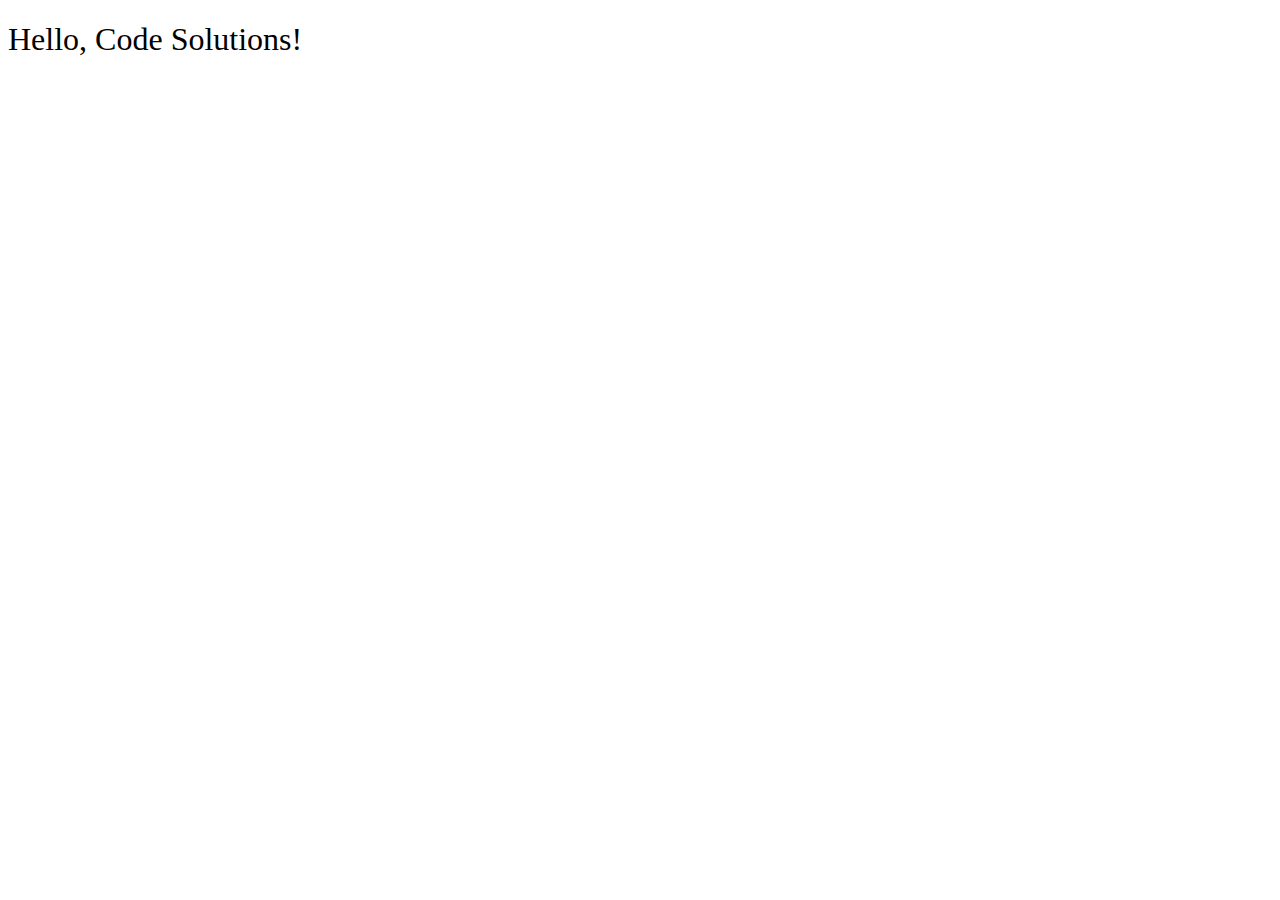
<file: __sample__/index.html>
<!DOCTYPE html>
<html>
<head>
  <title>sample code</title>
  <link rel="stylesheet" href="styles.css">
</head>
<body>
  <h1>Hello, Code Solutions!</h1>
  <script src="main.js"></script>
</body>
</html>
</file>
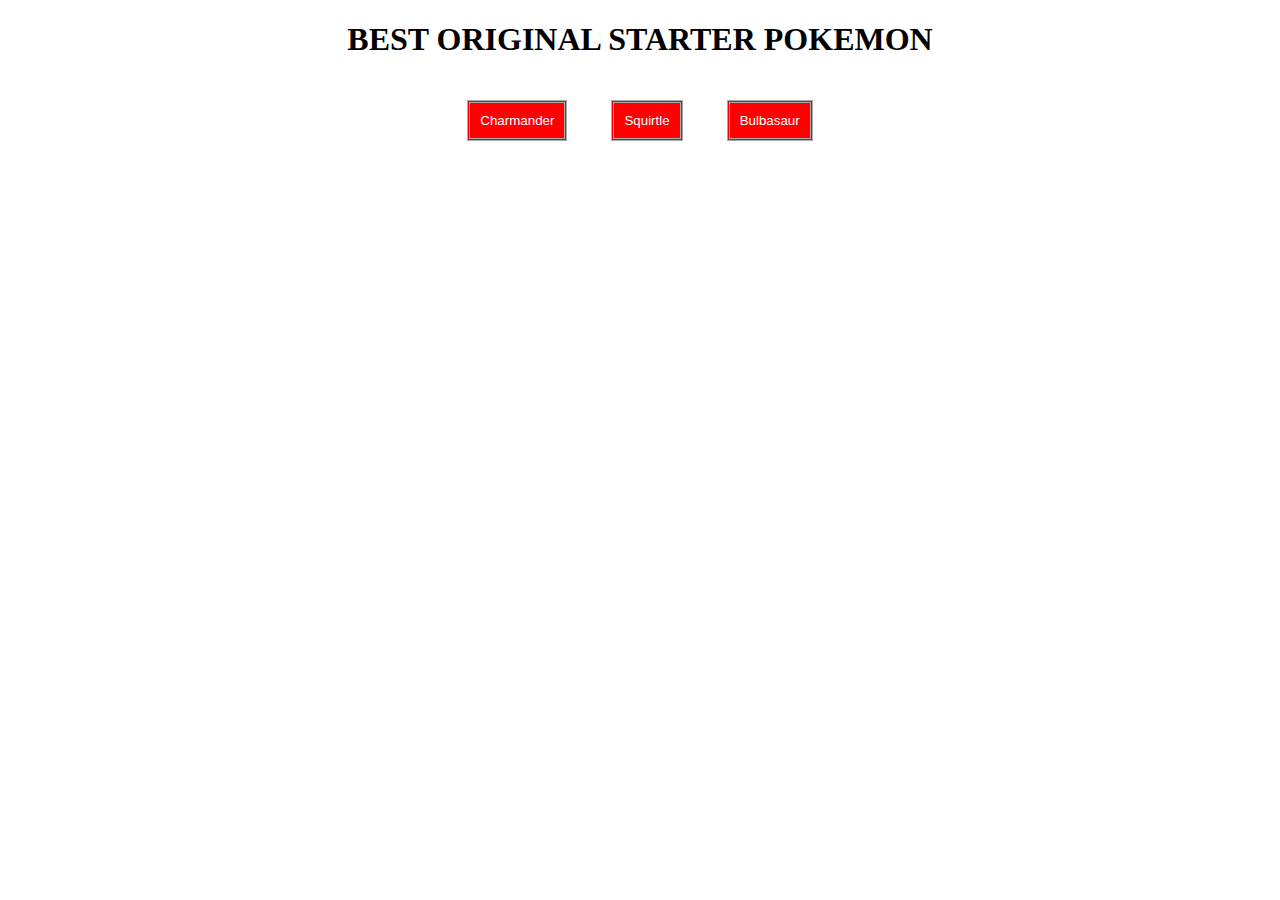
<file: prep-css-box-model/index.html>
<!DOCTYPE html>
<html>
<head>
  <title>CSS Box Model</title>
  <link rel="stylesheet" href="styles.css">
</head>
<body>
  <h1>BEST ORIGINAL STARTER POKEMON</h1>
  <div>
    <button>Charmander</button>
    <button>Squirtle</button>
    <button>Bulbasaur</button>
  </div>
</body>
</html>
</file>
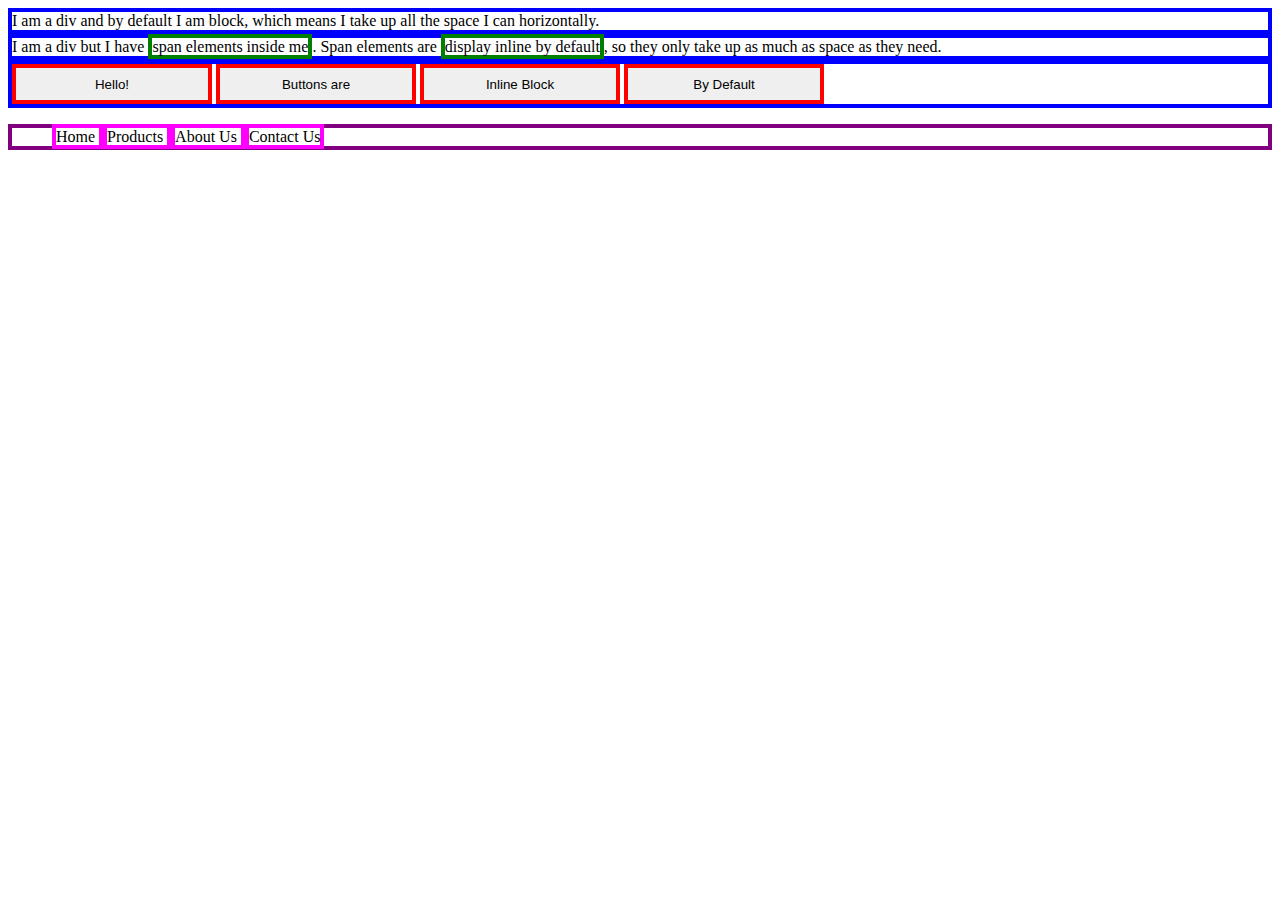
<file: prep-css-display/index.html>
<!DOCTYPE html>
<html>
<head>
  <title>CSS Display Properties</title>
  <style>
  div {
    border: 4px solid blue
  }
  span {
    border: 4px solid green;
    height: 100px;
    width: 100px;
  }
  button {
    border: 4px solid red;
    height: 40px;
    width: 200px;
  }
  ul{
    border: 4px solid purple;
  }
  li {
    border: 4px solid magenta;
    display: inline;
  }
  </style>
</head>
<body>
  <div>I am a div and by default I am block, which means I take up all the space I can horizontally.</div>
  <div>
    I am a div but I have <span>span elements inside me</span>.
    Span elements are <span>display inline by default</span>,
    so they only take up as much as space as they need.
  </div>
  <div>
    <button>Hello!</button>
    <button>Buttons are</button>
    <button>Inline Block</button>
    <button>By Default</button>
  </div>
  <ul>
    <li>
      Home
    </li>
    <li>
      Products
    </li>
    <li>
      About Us
    </li>
    <li>
      Contact Us
    </li>
  </ul>
</body>
</html>
</file>
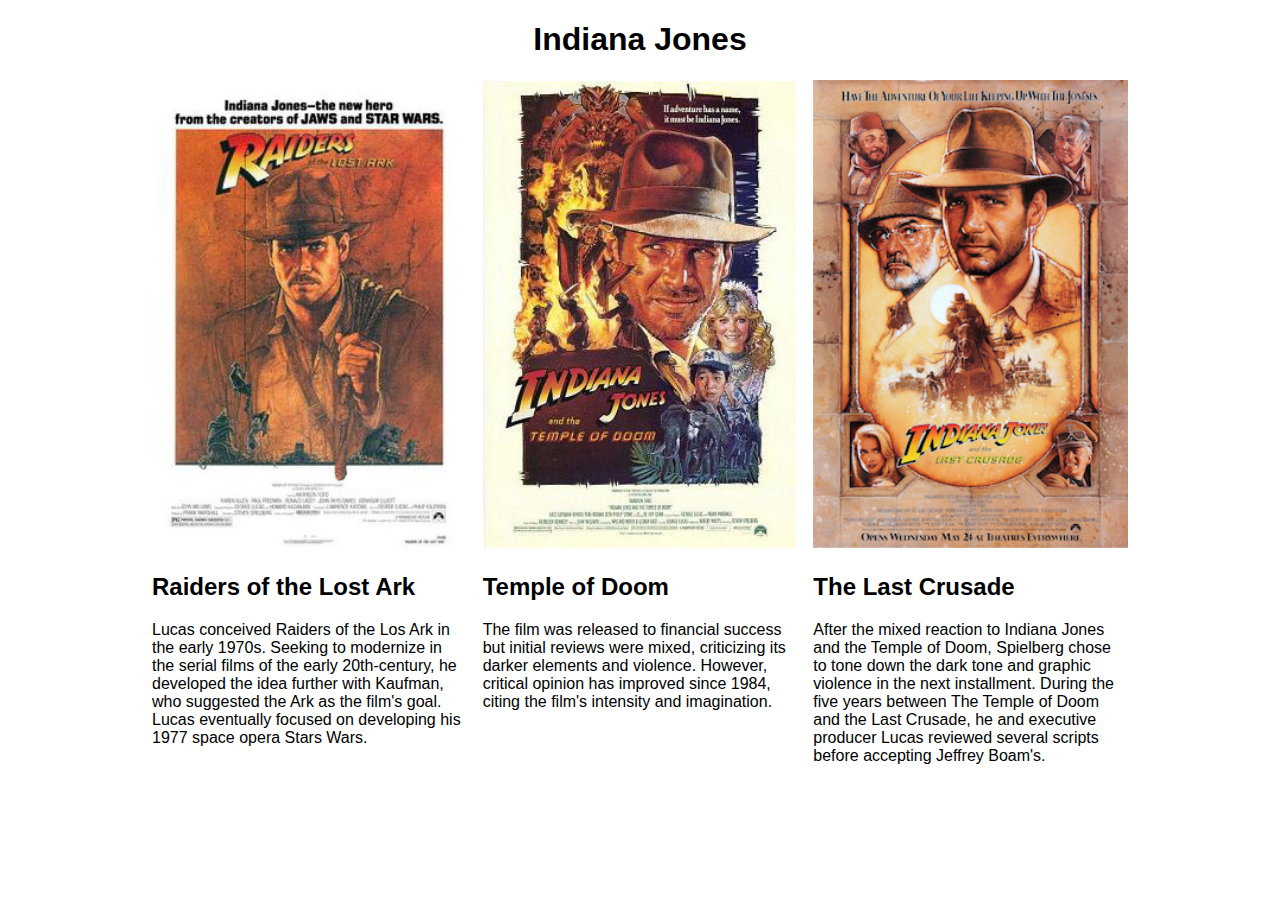
<file: prep-css-layout-classes/index.html>
<!DOCTYPE html>
<html>
<head>
  <title>CSS Layout Classes</title>
  <link rel="stylesheet" href="reset.css">
  <style>
    /* stylelint-disable block-no-empty */
    body {
      font-family: sans-serif;
    }

    h1 {
      text-align: center;
    }

    .container {
      max-width: 992px;
      margin: auto;

    }

    .row {
      width: 100%;
      display: flex;
    }

    .column {
      flex-basis: calc(100%/3);
      padding-left: 8px;
      padding-right: 8px;
    }
    img {
      width: 100%;
    }
    h1{
      font-weight: bold;
    }
  </style>
</head>
<body>

  <!-- Complete the HTML here -->
  <h1>Indiana Jones</h1>
  <div class="container">
    <div class="row">
      <div class="column">
        <img src="images/raiders.jpg" alt="Raiders of the Lost Ark">
        <h2>Raiders of the Lost Ark</h2>
        <p>Lucas conceived Raiders of the Los Ark in the early 1970s. Seeking to modernize in the serial films of the early 20th-century, he developed the idea further with Kaufman, who suggested the Ark as the film's goal. Lucas eventually focused on developing his 1977 space opera Stars Wars.</p>
      </div>
      <div class="column">
        <img src="images/temple.jpg" alt="Temple of Doom">
        <h2>Temple of Doom </h2>
        <p>The film was released to financial success but initial reviews were mixed, criticizing its darker elements and violence. However, critical opinion has improved since 1984, citing the film's intensity and imagination.</p>
      </div>
      <div class="column">
        <img src="images/crusade.jpg" alt="The Last Crusage">
        <h2>The Last Crusade</h2>
        <p>After the mixed reaction to Indiana Jones and the Temple of Doom, Spielberg chose to tone down the dark tone and graphic violence in the next installment. During the five years between The Temple of Doom and the Last Crusade, he and executive producer Lucas reviewed several scripts before accepting Jeffrey Boam's.</p>
      </div>
    </div>
  </div>

</body>
</html>
</file>
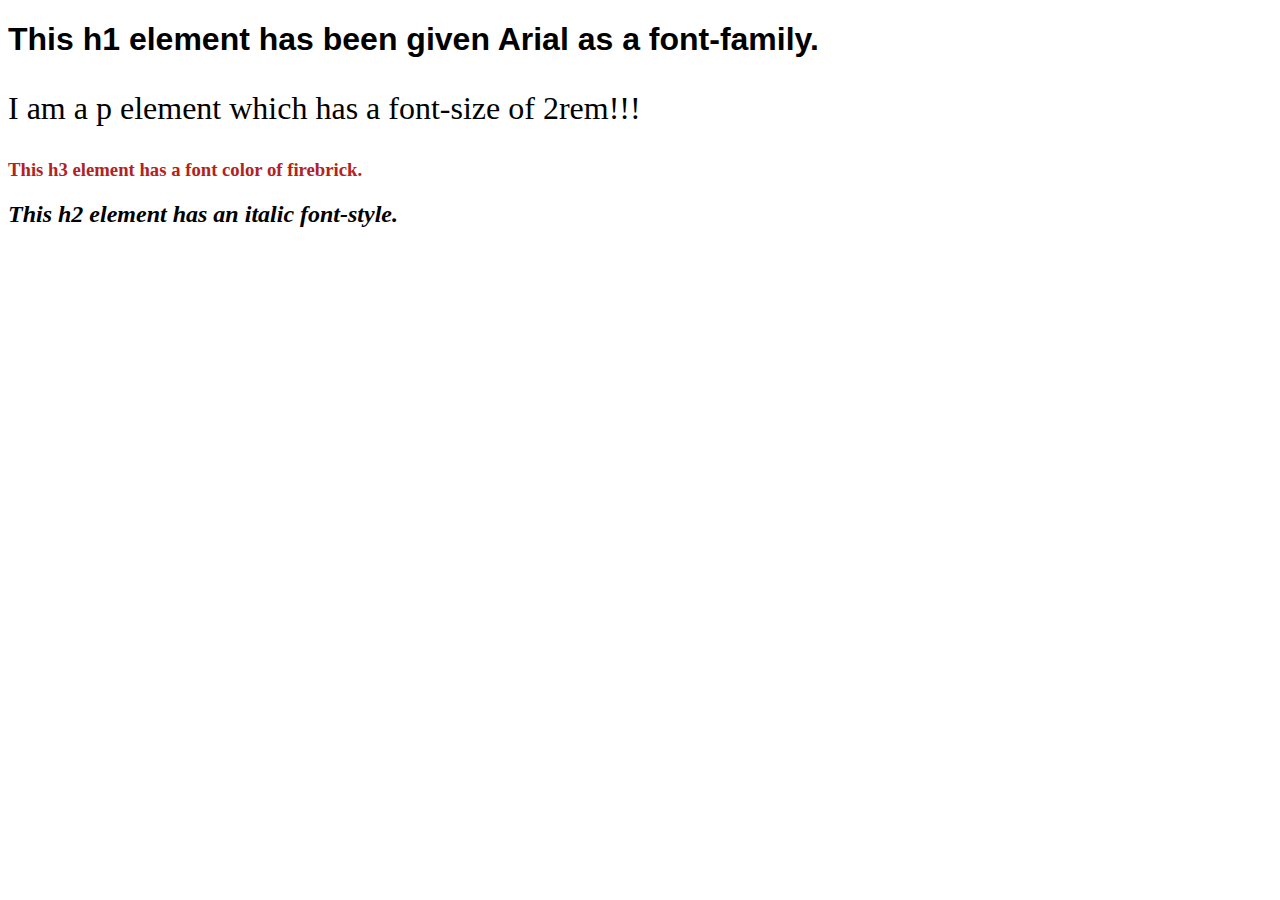
<file: prep-css-syntax/index.html>
<!DOCTYPE html>
<html>
<head>
  <title>CSS Syntax</title>
  <style>
    h1 {
      font-family: Arial, Helvetica, sans-serif;
    }
    p {
      font-size: 2rem;
    }
    h3 {
      color:firebrick;
    }
    h2 {
      font-style: italic;
    }
  </style>
</head>
<body>
  <h1>This h1 element has been given Arial as a font-family.</h1>
  <p>I am a p element which has a font-size of 2rem!!!</p>
  <h3>This h3 element has a font color of firebrick.</h3>
  <h2>This h2 element has an italic font-style.</h2>
</body>
</html>
</file>
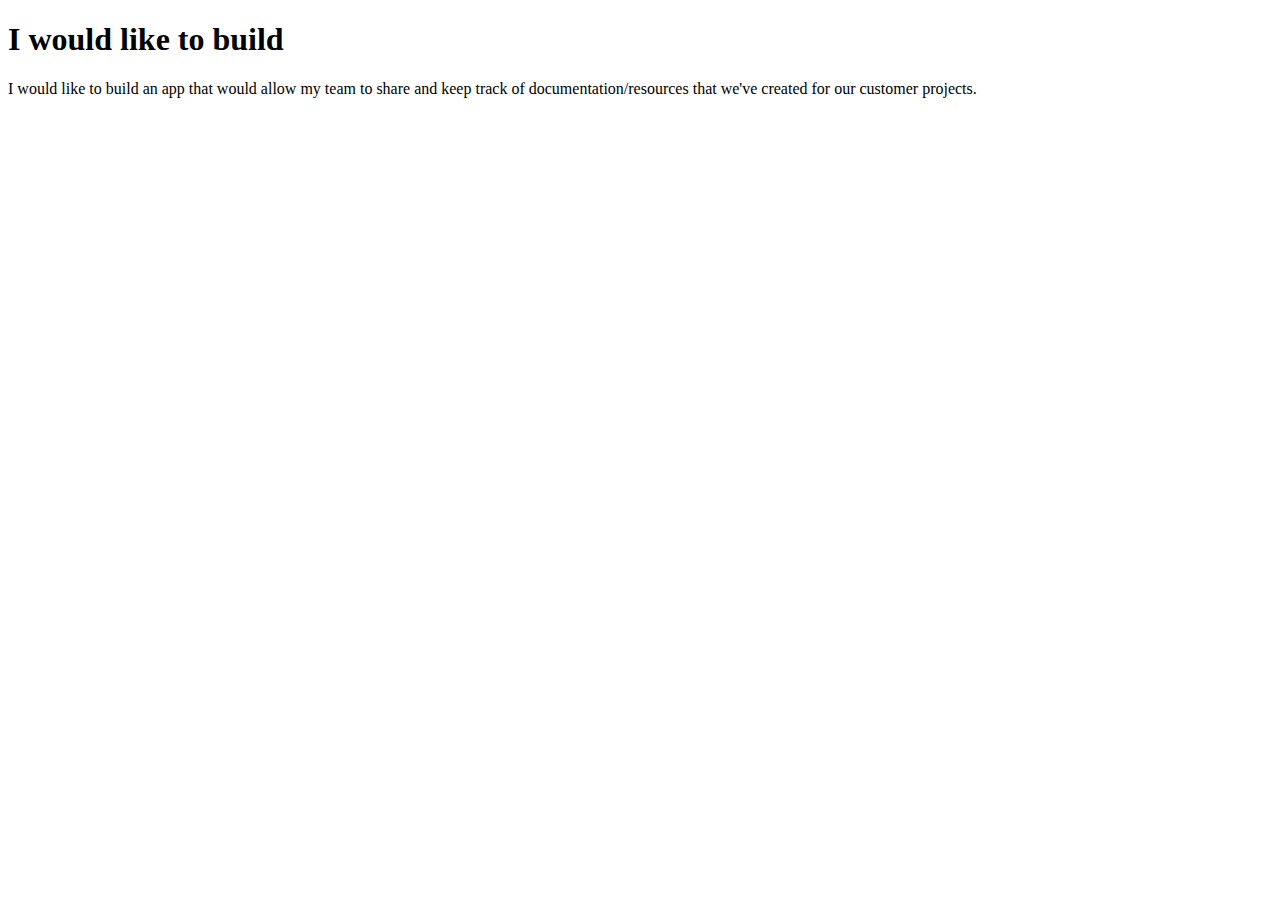
<file: prep-example/index.html>
<!DOCTYPE html>
<html>
<head>
  <title>prep-example</title>
</head>
<body>
  <h1>I would like to build</h1>
  <p>
    <!-- write your app ideas here 👇 -->
    I would like to build an app that would allow my team to share and keep track of documentation/resources that we've created for our customer projects.


  </p>
</body>
</html>
</file>
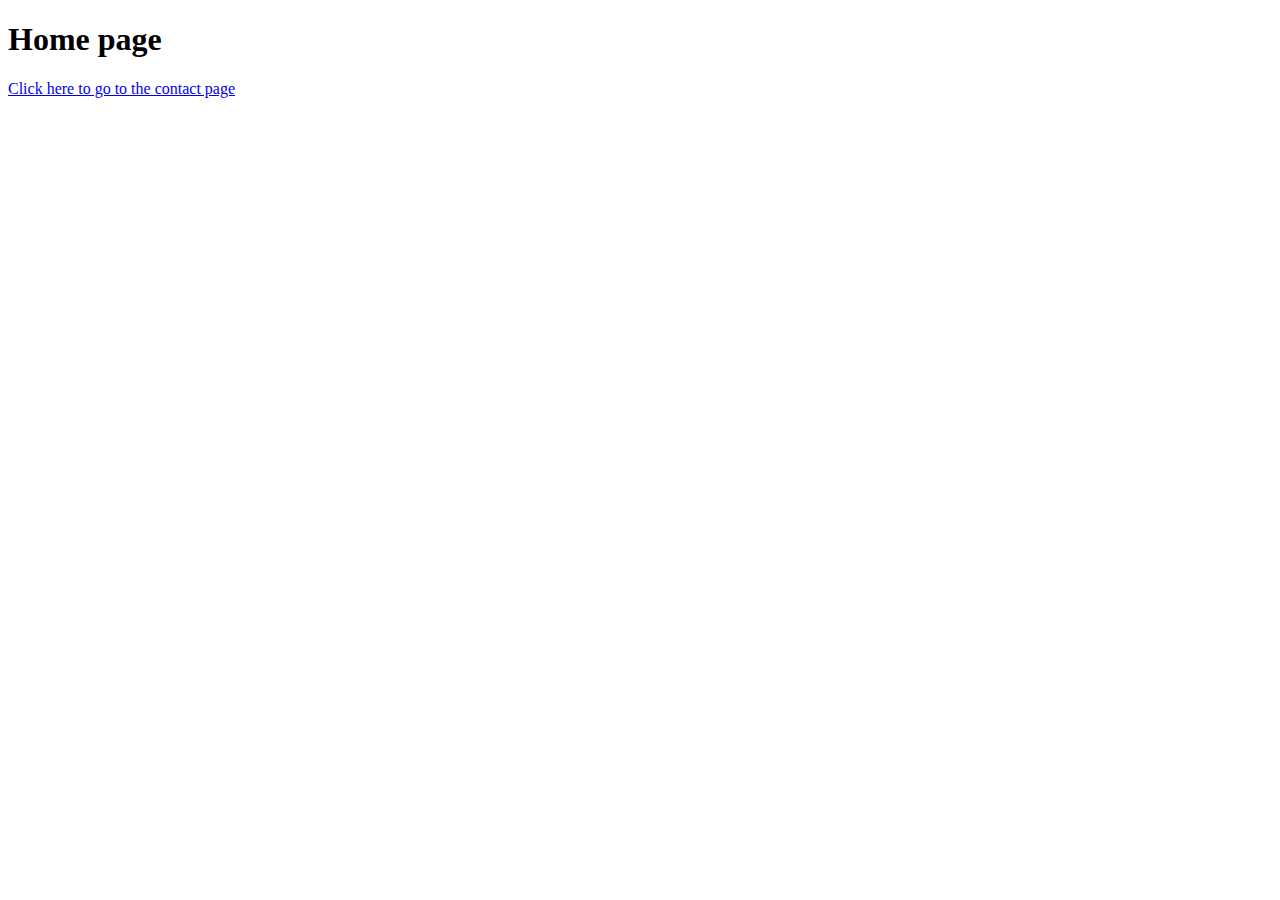
<file: prep-html-links/index.html>
<!DOCTYPE html>
<html>
<head>
  <title>Home Page</title>
</head>
<body>
  <h1>Home page</h1>
  <a href="contact-us/contact-us.html">
    <div>Click here to go to the contact page</div>
  </a>
</body>
</html>
</file>
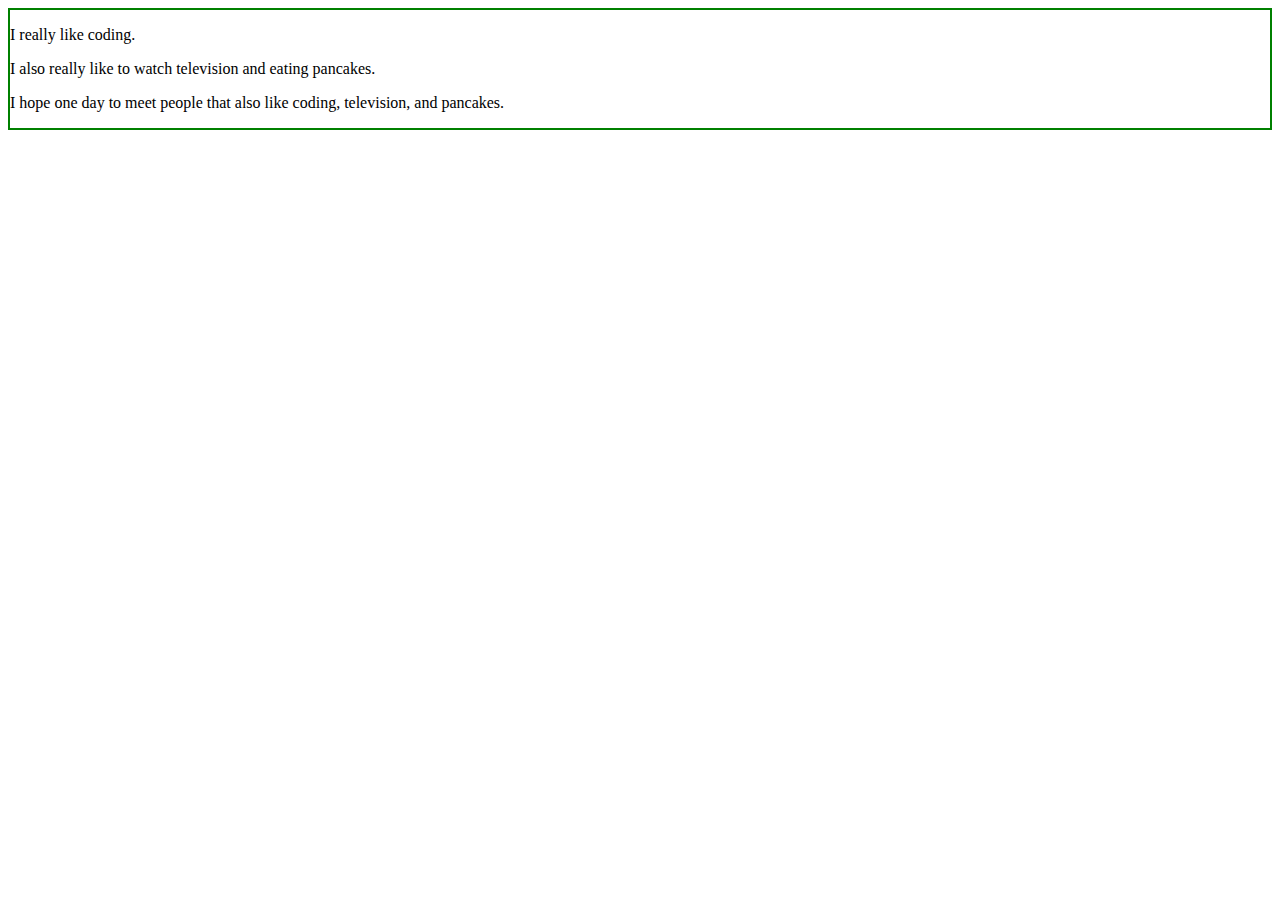
<file: prep-javascript-dom-manipulation/index.html>
<!DOCTYPE html>
<html>
<head>
  <title>JavaScript DOM Manipulation</title>
  <style>
    #container {
      border: 2px solid green;
    }
  </style>
</head>
<body>
  <div id="container">
    <p class="first-paragraph">
      I really like coding.
    </p>
    <p class="second-paragraph">

    </p>
    <p class="third-paragraph">

    </p>
  </div>
  <script>
    // Your code here
    var $secondParagraph = document.querySelector('.second-paragraph');
    console.log($secondParagraph);
    $secondParagraph.textContent = 'I also really like to watch television and eating pancakes.';
    var $thirdParagraph = document.querySelector('.third-paragraph');
    $thirdParagraph.textContent = 'I hope one day to meet people that also like coding, television, and pancakes.';
  </script>
</body>
</html>
</file>
<file: __sample__/styles.css>
h1 {
  font-weight: 400;
}
</file>
<file: prep-css-box-model/styles.css>
body {
  text-align: center;
}

button {
  background-color: red;
  color: white;

  /* 👇 YOUR CODE HERE 👇 */
  margin: 20px;
  padding: 10px;

  border-width: 3px;
  border-style: double;
  border-color: darkgray;

}
</file>
